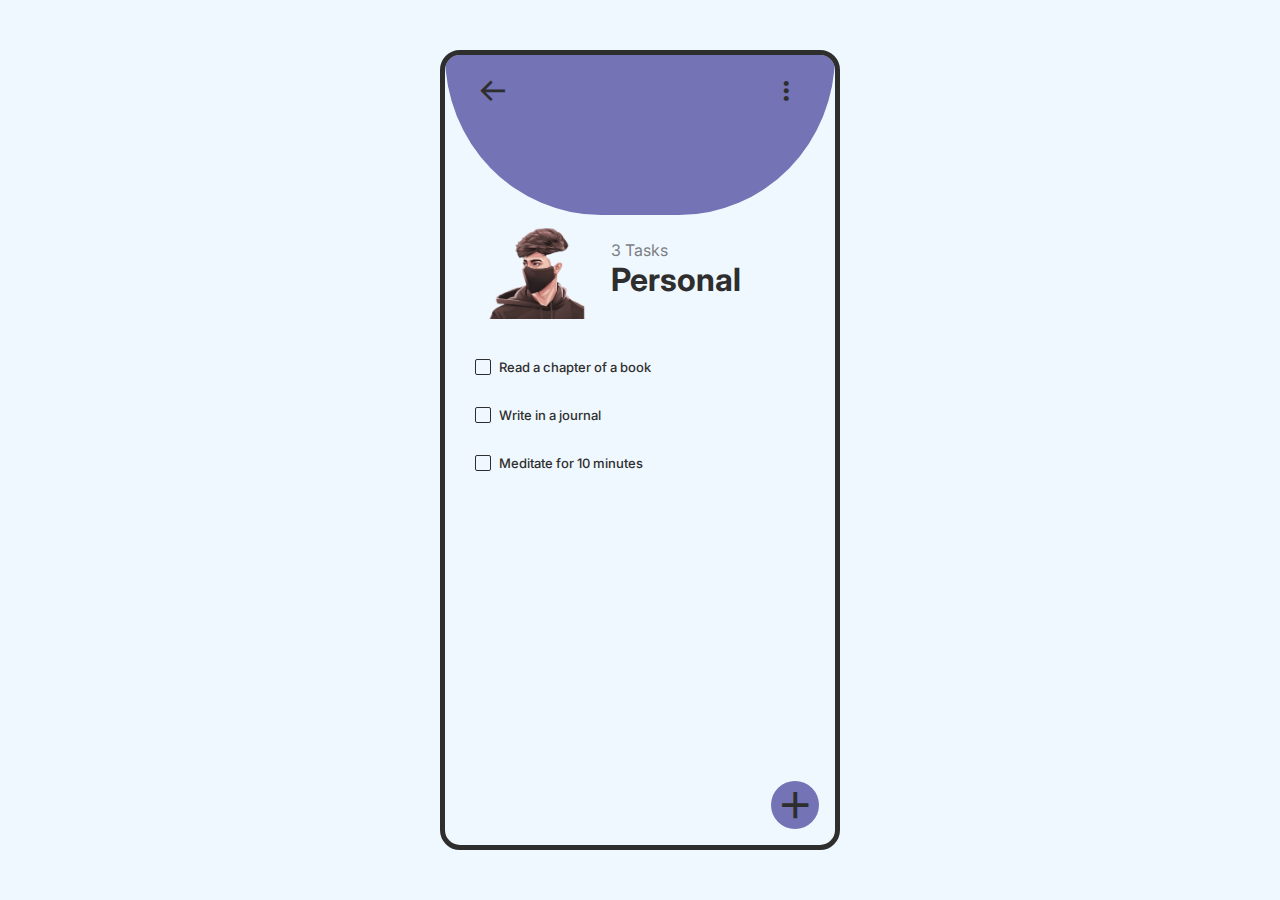
<file: index.html>
<!DOCTYPE html>
<html lang="en">
<head>
    <meta charset="UTF-8">
    <meta name="viewport" content="width=device-width, initial-scale=1.0">

    <link rel="stylesheet" href="main.css">
    <!-- <link rel="stylesheet" href="background.css"> -->

    <!-- <script src="background.js" defer></script> -->

    <link href='https://unpkg.com/boxicons@2.1.4/css/boxicons.min.css' rel='stylesheet'>
    <title>Plan-A</title>
</head>
<body>
<div id="back"></div>
    <div class="square"></div>
    <div class="square"></div>
    <div class="square"></div>
    <div class="square"></div>
    <div class="square"></div>

    <div class="circle"></div>
    <div class="circle"></div>
    <div class="circle"></div>
    <div class="circle"></div>
    <div class="circle"></div>

    <div class="triangle"></div>
    <div class="triangle"></div>
    <div class="triangle"></div>
    <div class="triangle"></div>
    <div class="triangle"></div>
</div>
    <!-- <iframe src="background.html" frameborder="0" scrolling="auto" width="100%" height="500px"></iframe> -->


    <div class="wrapper show-category">
        <div class="screen-backdrop"></div>
        <div class="screen home-screen">
            <div class="head-wrapper">
                <div class="menu-btn">
                    <i class='bx bx-menu' id="menu-icon"></i>
                </div>
                <div class="welcome">
                    <div class="content">
                        <h1>Hello, <input type="text" id="name" placeholder="Name here"></h1>
                        <p>Today you have <span class="totalTasks">5</span> tasks</p>
                    </div>
                    <div class="img">
                        <img src="images/young-man-removebg-preview.png" alt="">
                    </div>
                </div>
            </div>

            <!-- categories -->

            <div class="categories-wrapper">
                <div class="categories">
                    <div class="category">
                        <div class="left">
                            <img src="images/screen-1-removebg-preview.png" alt="">
                            <div class="content">
                                <h1>Personal</h1>
                                <p>5 Tasks</p>
                            </div>
                        </div>
                        <div class="options">
                            <div class="toggle-btn">
                                <i class='bx bx-dots-vertical-rounded' id="bx-dots-vertical-rounded"></i>
                            </div>
                        </div>
                    </div>

                    <div class="category">
                        <div class="left">
                            <img src="images/26065-removebg-preview.png" alt="">
                            <div class="content">
                                <h1>Work</h1>
                                <p>5 Tasks</p>
                            </div>
                        </div>
                        <div class="options">
                            <div class="toggle-btn">
                                <i class='bx bx-dots-vertical-rounded' id="bx-dots-vertical-rounded"></i>
                            </div>
                        </div>
                    </div>

                    <div class="category">
                        <div class="left">
                            <img src="images/19468020-removebg-preview (1).png" alt="">
                            <div class="content">
                                <h1>Coding</h1>
                                <p>5 Tasks</p>
                            </div>
                        </div>
                        <div class="options">
                            <div class="toggle-btn">
                                <i class='bx bx-dots-vertical-rounded' id="bx-dots-vertical-rounded"></i>
                            </div>
                        </div>
                    </div>

                    <div class="category">
                        <div class="left">
                            <img src="images/6757377-removebg-preview.png" alt="">
                            <div class="content">
                                <h1>Health</h1>
                                <p>5 Tasks</p>
                            </div>
                        </div>
                        <div class="options">
                            <div class="toggle-btn">
                                <i class='bx bx-dots-vertical-rounded' id="bx-dots-vertical-rounded"></i>
                            </div>
                        </div>
                    </div>

                    <div class="category">
                        <div class="left">
                            <img src="images/DJV MAR 1030-10_preview_rev_1.png" alt="">
                            <div class="content">
                                <h1>Study</h1>
                                <p>5 Tasks</p>
                            </div>
                        </div>
                        <div class="options">
                            <div class="toggle-btn">
                                <i class='bx bx-dots-vertical-rounded' id="bx-dots-vertical-rounded"></i>
                            </div>
                        </div>
                    </div>
                </div>
            </div>
        </div>

        <!-- tasks screen -->
        <div class="screen category-screen">
            <div class="head-wrapper">
                <div class="back-btn">
                    <i class='bx bx-arrow-back' id="bx-arrow-back"></i>
                </div>
                <div class="options">
                    <div class="toggle-btn">
                        <i class='bx bx-dots-vertical-rounded' id="bx-dots-vertical-rounded"></i>
                    </div>
                </div>
            </div>
            <div class="category-details">
                <img src="images/screen-1-removebg-preview.png" alt="" id="category-img">
                <div class="details">
                    <p class="category-tasks">8 tasks</p>
                    <h1 class="category-title">Personal</h1>
                </div>
            </div>
            <div class="tasks-wrapper">
                <div class="tasks">
                    <div class="task-wrapper">
                        <label for="task" class="task">
                            <input type="checkbox" name="" id="task">
                            <span class="checkmark">
                                <i class='bx bx-check' id="bx-check"></i>
                            </span>
                            <p>Buy a new car</p>
                        </label>
                        <div class="delete">
                            <i class='bx bxs-trash' id="bxs-trash"></i>
                        </div>
                    </div>
                </div>
            </div>
        </div>

        <!-- add task btn -->
        <div class="add-task-btn">
            <i class='bx bx-plus' id="bx-plus"></i>
        </div>

        <!-- backdrop -->
        <div class="black-backdrop"></div>

        <div class="add-task">
            <div class="add-task-backdrop"></div>
            <h1 class="heading">Add Task</h1>
            <div class="input-group">
                <label for="task-input">Task</label>
                <div class="input-container">
                    <input type="text" id="task-input" placeholder="Add a new task..." required>
                    <i class="bx bx-microphone" id="speech-icon"></i>
                </div>
            </div>
            <div class="input-group">
                <label for="category-select">Category</label>
                <select name="" id="category-select"></select>
            </div>
            <div class="btns">
                <button class="cancel-btn">Cancel</button>
                <button class="add-btn">Add</button>
            </div>
        </div>
    </div>

    <!-- pomodor screen -->
    <!-- <div class="container">
        <h1>pomodoro</h1>

        <div class="painel">
            <p id="work">work</p>
            <p id="break">break</p>
        </div>

        <div class="timer">
            <div class="circle">
                <div class="time">
                    <p id="minutes"></p>
                    <p>:</p>
                    <p id="seconds"></p>
                </div>
            </div>
        </div>

        <div class="controls">
            <button id="start" onclick="start()"><i class="fa-solid fa-play"></i></button>

            <a id="reset" href="./"><i class="fa-solid fa-arrow-rotate-left"></i></a>
        </div>
    </div> -->


    <script src="main.js"></script>
</body>
</html>
</file>
<file: main.css>
@import url("https://fonts.googleapis.com/css?family=Inter:100,200,300,regular,500,600,700,800,900");

* {
    margin: 0;
    padding: 0;
    box-sizing: border-box;
}

::-webkit-scrollbar {
    width: 0;
}

body {
    min-height: 100vh;
    color: #2e2e2e;
    display: flex;
    align-items: center;
    justify-content: center;
    background-color: aliceblue;
    font-family: "Inter", sans-serif;
}

.wrapper {
    position: relative;
    height: 100vh;
    width: 100%;
    overflow: hidden;
    padding: 20px 0;
    display: flex;
}

@media (min-width:512px) {
    .wrapper {
        height: 800px;
        width: 400px;
        border-radius: 20px;
        border: 5px solid #2e2e2e;
    }
}

.wrapper .screen {
    flex: 1;
    min-width: 100%;
    transition: all 0.3s;
}

.wrapper.show-category .home-screen {
    transform: translateX(-100%);
}

.wrapper.show-category .category-screen {
    transform: translateX(-100%);
}

.wrapper.show-category .screen-backdrop {
    transform: translate(-50%, -60%);
}

.screen-backdrop {
    width: 100%;
    height: 400px;
    position: absolute;
    top: 0;
    left: 50%;
    z-index: -1;
    transform: translate(-50%);
    border-radius: 0 0 40% 40%;
    background-color: #7373b5;
    transition: all 0.3s;
}

.head-wrapper {
    padding: 0 32px;
}

#menu-icon{
    font-size: 50px;
    width: 32px;
    cursor: pointer;
    color: #2e2e2e;
}

.welcome {
    display: flex;
    justify-content: space-between;
    margin-top: 20px;
}

.welcome .content input {
    /* margin-left: 8px; */
    flex: 1 1 0%;
    font-size: 24px;
    color: var(--dark);
    font-weight: 700;
    appearance: none;
    border: none;
    outline: none;
    background: none;
    cursor: initial;
}

.welcome .content h1 {
    font-size: 24px;
}

.welcome .content p {
    font-weight: 600;
}

.welcome .content {
    color: var(--dark);
    font-size: 20px;
}

.welcome .img {
    position: relative;
}

.welcome .img img {
    position: absolute;
    right: 50%;
    width: 80px;
    /* margin-right:50%; */
    z-index: 10;

}

.categories-wrapper {
    margin-top: 16px;
    height: calc(100% - 128px);
    padding: 0 30px;
    padding-bottom: 20px;
    overflow: auto;
}

.categories {
    padding-top: 16px;
    display: flex;
    flex-direction: column;
    gap: 16px;
}

.categories .category {
    background-color: aliceblue;
    border-radius: 8px;
    padding: 24px 16px;
    cursor: pointer;
    display: flex;
    justify-content: space-between;
    box-shadow: 0 10px 20px 5px #00000023;
    transition: all 0.3s;
}

.categories .category:hover {
    transform: translateY(-5px);
    box-shadow: 0 10px 20px 5px #00000040;
    background-color: rgb(196, 206, 215);
}

.category .left {
    display: flex;
    gap: 24px;
    align-items: center;
}

.category .left img {
    width: 60px;
}

.category .content h1 {
    font-size: 24px;
}

.category .content p {
    color: #2e2e2e;
    font-size: 13px;
    opacity: 1;
}

.category .options {
    opacity: 0;
    visibility: hidden;
    transition: all 0.3s;
}

.category .options {
    opacity: 1;
    visibility: visible;
}

#bx-dots-vertical-rounded {
    font-size: 30px;
    width: 32px;
    cursor: pointer;
    /* opacity: 0.6; */
}

/* tasks screen */

.category-screen .head-wrapper {
    display: flex;
    justify-content: space-between;
    align-items: center;
}

#bx-arrow-back {
    font-size: 32px;
    width: 32px;
    cursor: pointer;
    color: #2e2e2e;
}

.category-details {
    padding: 0 30px;
    margin-top: 112px;
    display: flex;
    align-items: center;
    gap: 16px;
}

.category-details img {
    width: 120px;
    font-size: 16px;
}

.category-details .details p {
    opacity: 0.6;
}

/* tasks */
.tasks-wrapper {
    padding: 0 30px;
    margin-top: 16px;
    height: calc(100% - 192px);
    padding-bottom: 20px;
    overflow: auto;
}

.no-task {
    margin-top: 0 30px;
    text-align: center;
    font-size: 24px;
    opacity: 0.6;
}

.tasks {
    padding-top: 16px;
    display: flex;
    flex-direction: column;
    gap: 16px;
}

.task-wrapper {
    display: flex;
    justify-content: space-between;
    align-items: center;
}

.task {
    display: flex;
    gap: 8px;
    font-size: 13px;
    font-weight: 500;
    width: max-content;
    cursor: pointer;
}

.task input {
    display: none;
}

.task .checkmark {
    width: 16px;
    height: 16px;
    border-radius: 2px;
    border: 1px solid #2e2e2e;
    align-items: center;
    justify-content: center;
}

#bx-check {
    width: 16px;
    color: #2e2e2e;
    opacity: 0;
    transition: all 0.3s;
}

.task:hover .checkmark #bx-check {
    opacity: 1;
}

.task input:checked~.checkmark {
    background-color: #2e2e2e;
}

.task input:checked~.checkmark #bx-check {
    opacity: 1;
    color: aliceblue;
}

.task input:checked~p {
    text-decoration: line-through;
    opacity: 0.6;
}

.task-wrapper .delete {
    min-width: 32px;
    height: 32px;
    padding: 8px;
    border-radius: 50%;
    color: #2e2e2e;
    cursor: pointer;
    background-color: rgba(0, 0, 0, 0.031);
    opacity: 0;
    visibility: hidden;
    transition: all 0.3s;
}

.task-wrapper:hover .delete {
    visibility: visible;
    opacity: 1;
}

.task-wrapper .delete:hover {
    color: red;
    background-color: rgba(0, 0, 0, 0.1);
}

/* add task */
.add-task-btn {
    position: absolute;
    bottom: 16px;
    right: 16px;
    width: 48px;
    height: 48px;
    cursor: pointer;
    display: flex;
    align-items: center;
    justify-content: center;
    background-color: #7373b5;
    border-radius: 50%;
    transition: all 0.3s;
}

.add-task-btn.active {
    z-index: 1;
    bottom: 320px;
    transform: rotate(45deg);
}

#bx-plus {
    font-size: 45px;
}

.add-task-btn:hover {
    transform: scale(1.1);
}

.add-task {
    position: absolute;
    bottom: -100%;
    left: 0;
    width: 100%;
    padding: 20px 30px;
    transition: all 0.3s;
}

.add-task.active {
    bottom: 0;
}

.add-task .heading {
    font-size: 24px;
    margin-bottom: 16px;
}

.input-group {
    position: relative;
    margin-bottom: 20px;
}

.input-group input,
.input-group label {
    display: block;
    width: 100%;
}

.input-group input, 
.input-group select {
    width: 100%;
    border: 1px solid aquamarine;
    border-radius: 5px;
    padding: 10px;
    font-size: 16px;
}

.input-group label {
    width: max-content;
    padding: 0 5px;
    margin-top: 5px;
    font-family: 14px;
    color: #666;
    margin-bottom: 5px;
    gap: 30px;
}

.input-container {
    position: relative;
}

.input-container input::placeholder {
    font-size: 18px;
    font-weight: 550;
}

#task-input {
    padding-top: 30px; /* Adjust according to the size of the icon */
}

#speech-icon {
    position: absolute;
    top: 30%; /* Adjust to position the icon above the input field */
    left: 90%;
    right: 0;
    bottom: 0;
    font-size: 30px;
    color: #5656b0;
    cursor: pointer;/* Adjust to position the icon horizontally */
}

#speech-icon:hover {
    transform: scale(1.1);
}

#speech-icon.clicked {
    animation: pulse 0.5s ease;
}

.btns {
    display: flex;
    gap: 16px;
    justify-content: flex-end;
    align-items: center;
}

.btns button {
    z-index: 2;
    padding: 10px 20px;
    border-radius: 5px;
    border: none;
    outline: none;
    font-size: 14px;
    font-weight: 600;
    cursor: pointer;
}

.btns button.add-btn {
    background-color: #7373b5;
    color: #2e2e2e;
}

.add-task-backdrop {
    position: absolute;
    bottom: 0;
    left: 50%;
    transform: translateX(-50%);
    width: 135%;
    height: 320px;
    border-radius: 50% 50% 0 0;
    background-color: aquamarine;
}

.black-backdrop {
    position: absolute;
    top: 0;
    left: 0;
    width: 100%;
    height: 100%;
    backdrop-filter: blur(5px);
    background-color: #00000023;
    opacity: 0;
    visibility: hidden;
    transition: all 0.3s;
}

.black-backdrop.active {
    opacity: 1;
    visibility: visible;
}

@keyframes pulse {
    0% {
        transform: scale(1);
    }
    50% {
        transform: scale(1.8);
    }
    100% {
        transform: scale(1);
    }
}

/* :root {
    font-size: 62.5%;

    --color-primary: hsl(235, 35%, 19%);
    --color-secondary: hsl(358, 78%, 69%);
    --color-font: hsla(0, 0%, 100%, 0.902);

    --color-shadow: hsl(235, 36%, 35%);
}

* {
    margin: 0;
    padding: 0;
    box-sizing: border-box;
}

html, body {
    height: 100%;
    background-color: var(--color-primary);
    font-size: 1.6rem;
    font-family: 'Open sans', sans-serif;
} */

/* .container h1{
    color: red;
}

i {
    font-size: 3.2rem;
}

h1 {
    font-size: 3.2rem;
} */

/* ==== CONTENT ==== */

/* section {
    display: flex;
    align-items: center;
    height: 100%;
}

.container {
    width: min(42.5rem, 100%);
    margin-inline: auto;
    padding-inline: 2rem;
    display: flex;
    justify-content: center;
    align-items: center;
    flex-direction: column;
}

.painel {
    display: grid;
    grid-template-columns: 1fr 1fr;
    text-align: center;
    width: 20rem;
    margin-block: 5rem;
    padding: 1rem;
    border-radius: 10rem;
    -webkit-box-shadow: 0px 0px 15px 10px var(--color-shadow); 
    box-shadow: 0px 0px 15px 10px var(--color-shadow);
}

.painel p {
    opacity: .8;
    transition: 1s ease-in;
}

.painel p.active {
    opacity: 1;
    color: var(--color-secondary);
}

.timer {
    display: flex;
    justify-content: center;
    align-items: center;
    width: 30rem;
    height: 30rem;
    border-radius: 50%;
    -webkit-box-shadow: 0px 0px 15px 10px var(--color-shadow); 
    box-shadow: 0px 0px 15px 10px var(--color-shadow);
}

.circle {
    display: flex;
    justify-content: center;
    align-items: center;
    width: 26rem;
    height: 26rem;
    border-radius: 50%;
    background-color: var(--color-secondary);
    position: relative;
}

.circle::before {
    content: '';
    position: absolute;
    width: 95%;
    height: 95%;
    border-radius: 50%;
    background-color: var(--color-primary);
}

.time {
    position: relative;
    display: flex;
    flex-direction: row;
}

.time p {
    font-size: 5.6rem;
}

.time p:nth-of-type(2) {
    position: relative;
    top: -.5rem;
    margin-inline: 1rem;
}

.controls {
    margin-top: 3rem;
}

.controls button {
    border: none;
    background-color: transparent;
    cursor: pointer;
}

.controls #reset {
    display: none;
} */
</file>
<file: background.css>
* {
	margin: 0;
	padding: 0;
}

/* body {
	background: #222222;
	overflow: hidden;
} */

.square {
	position: absolute;
	top: 50%;
	left: 50%;
	transform: translate(-50%, -50%);
	width: 50px;
	height: 50px;
	background: linear-gradient(#303030, #757575);
	z-index: 2;
}

.circle {
	position: absolute;
	top: 50%;
	left: 50%;
	transform: translate(-50%, -50%);
	width: 50px;
	height: 50px;
	background: #1cd99d;
	border-radius: 50%;
}

.triangle {
	position: absolute;
	top: 50%;
	left: 50%;
	transform: translate(-50%, -50%);
	width: 50px;
	height: 50px;
	background: #f5f5f5;
	clip-path: polygon(50% 0%, 0% 100%, 100% 100%);
	-webkit-clip-path: polygon(50% 0%, 0% 100%, 100% 100%);
}
</file>
